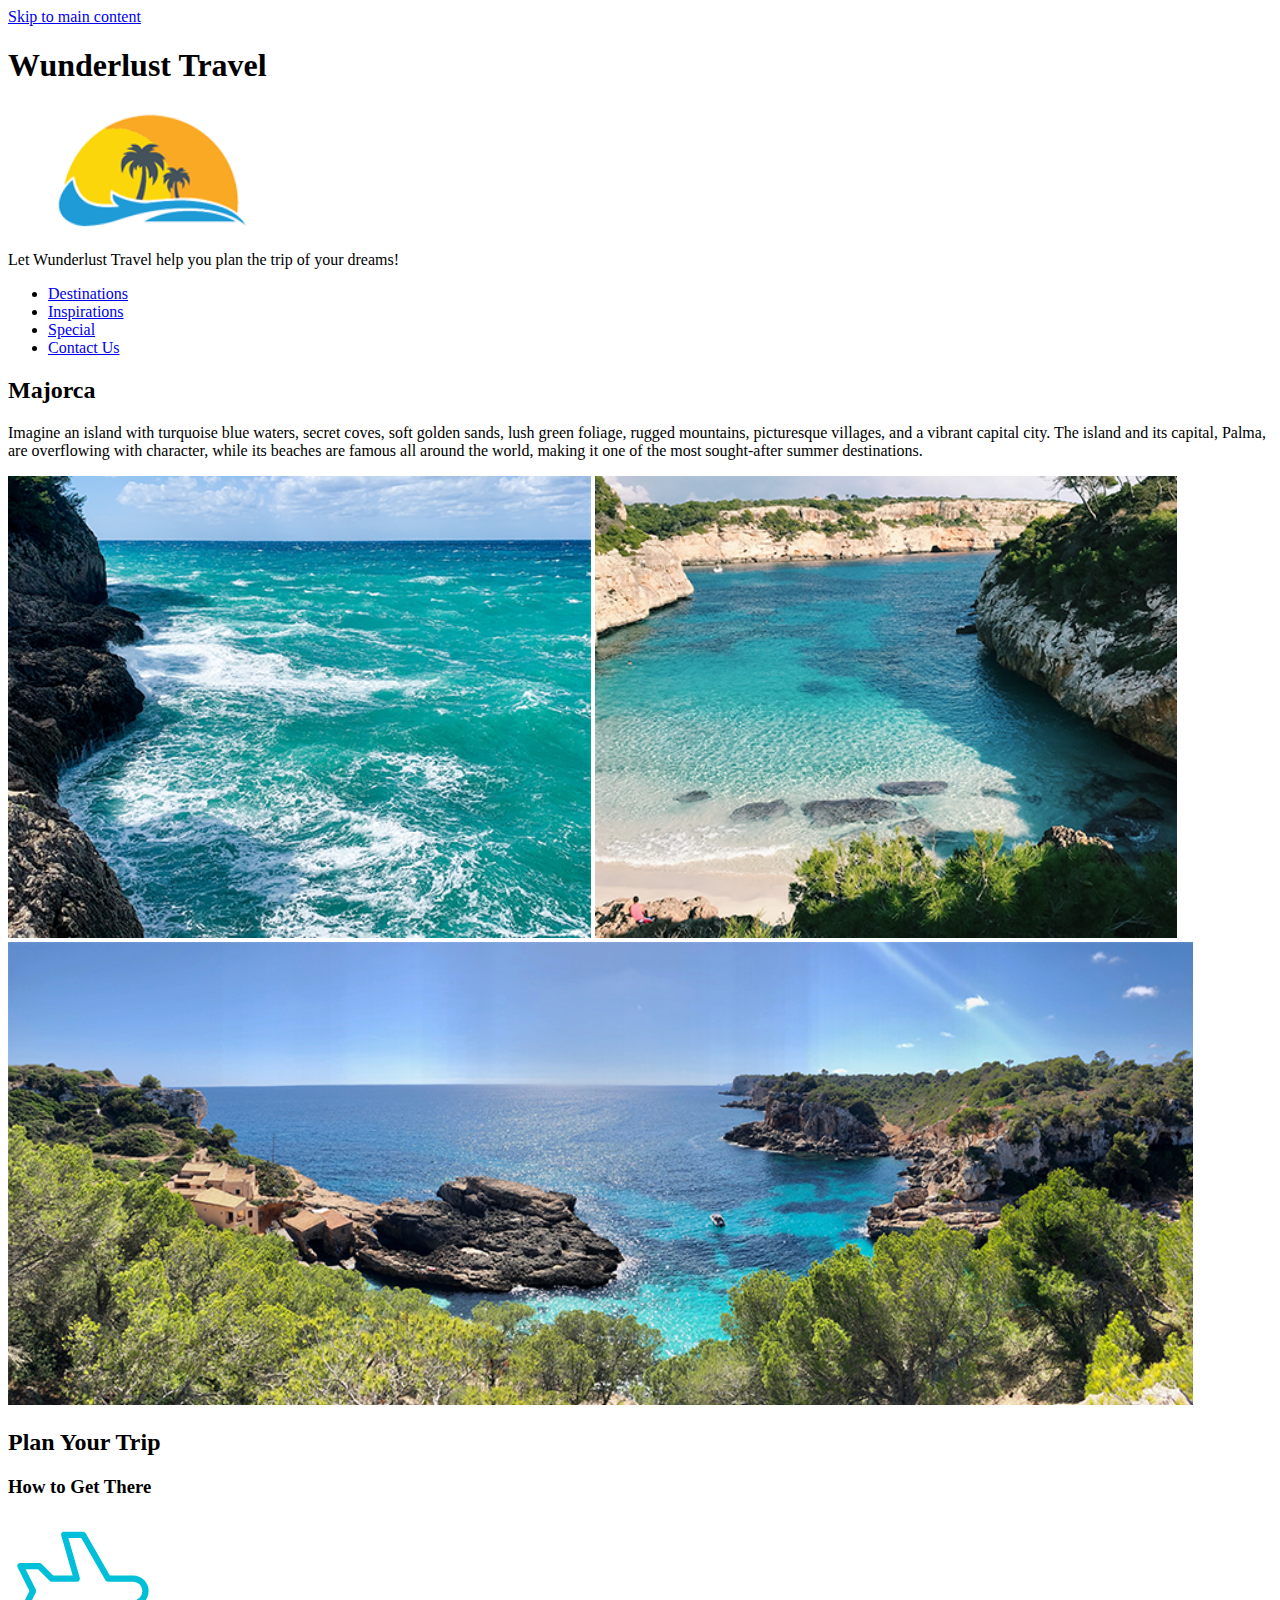
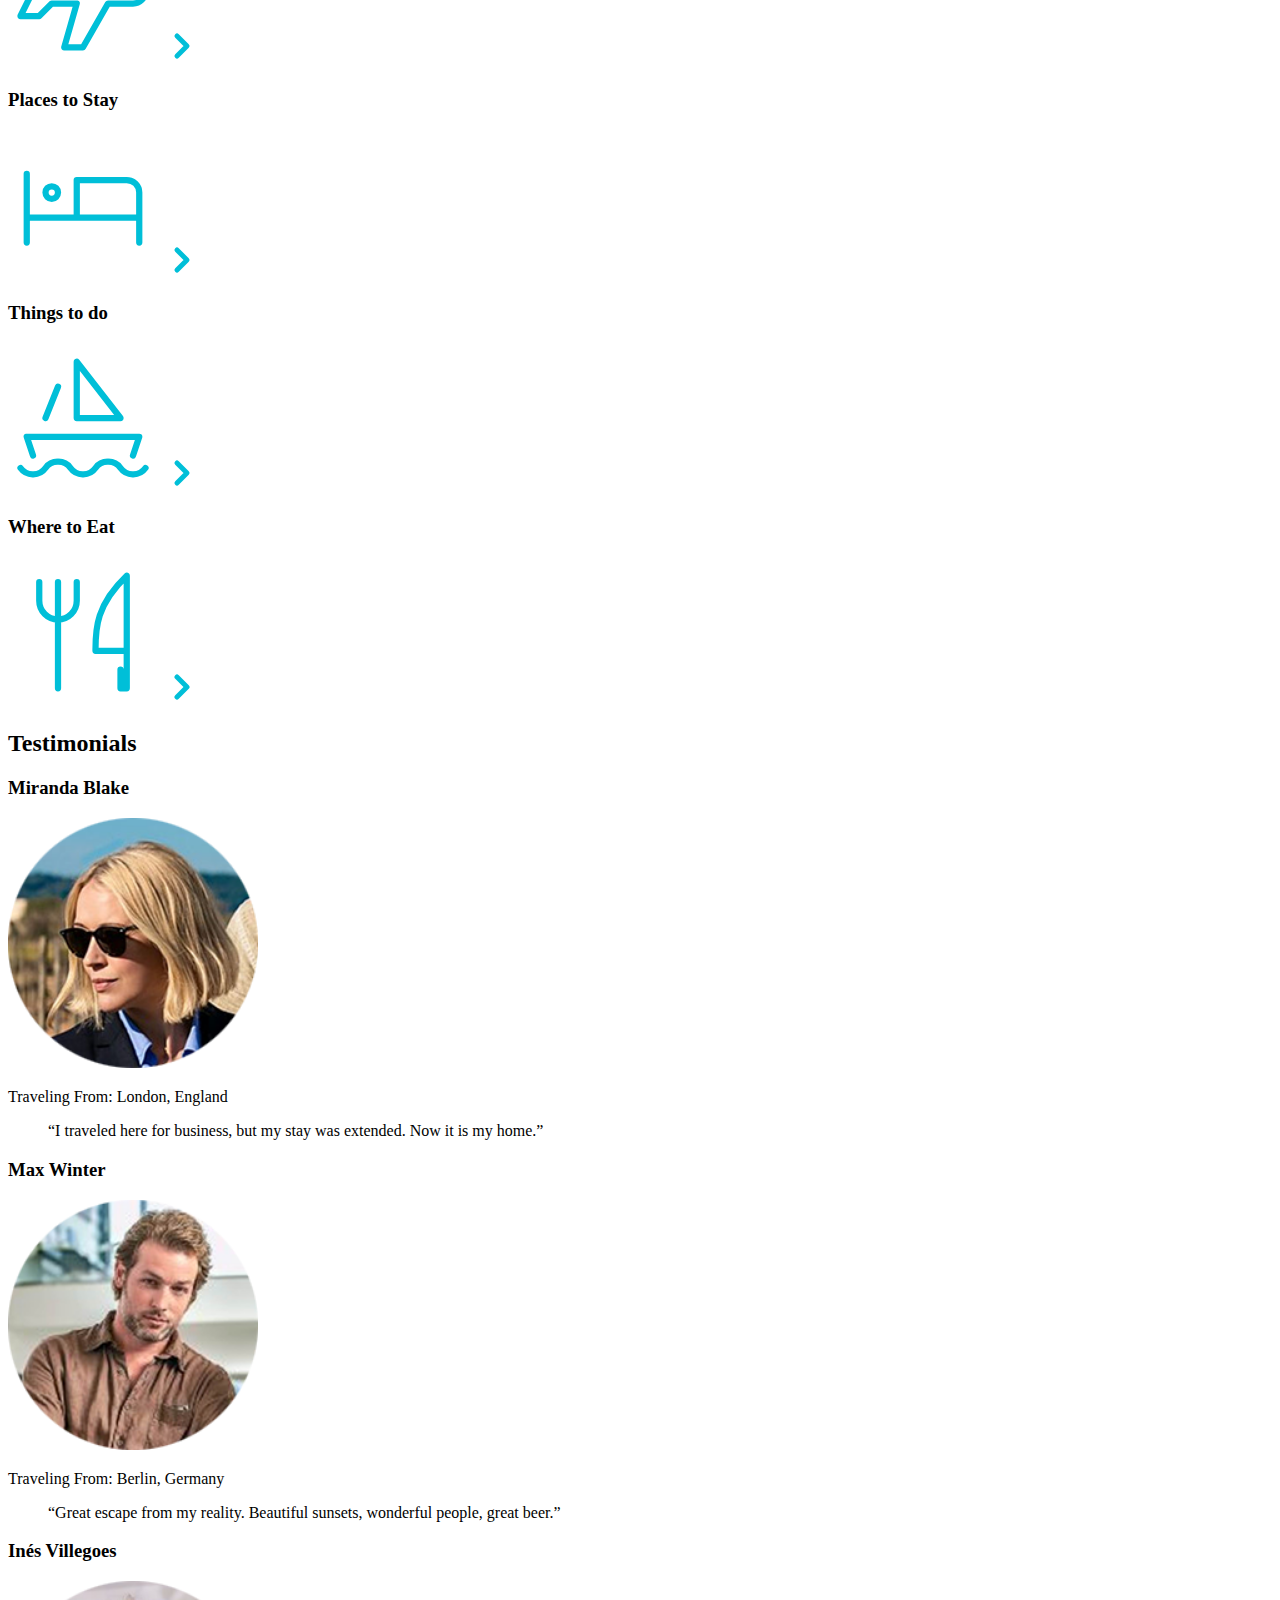
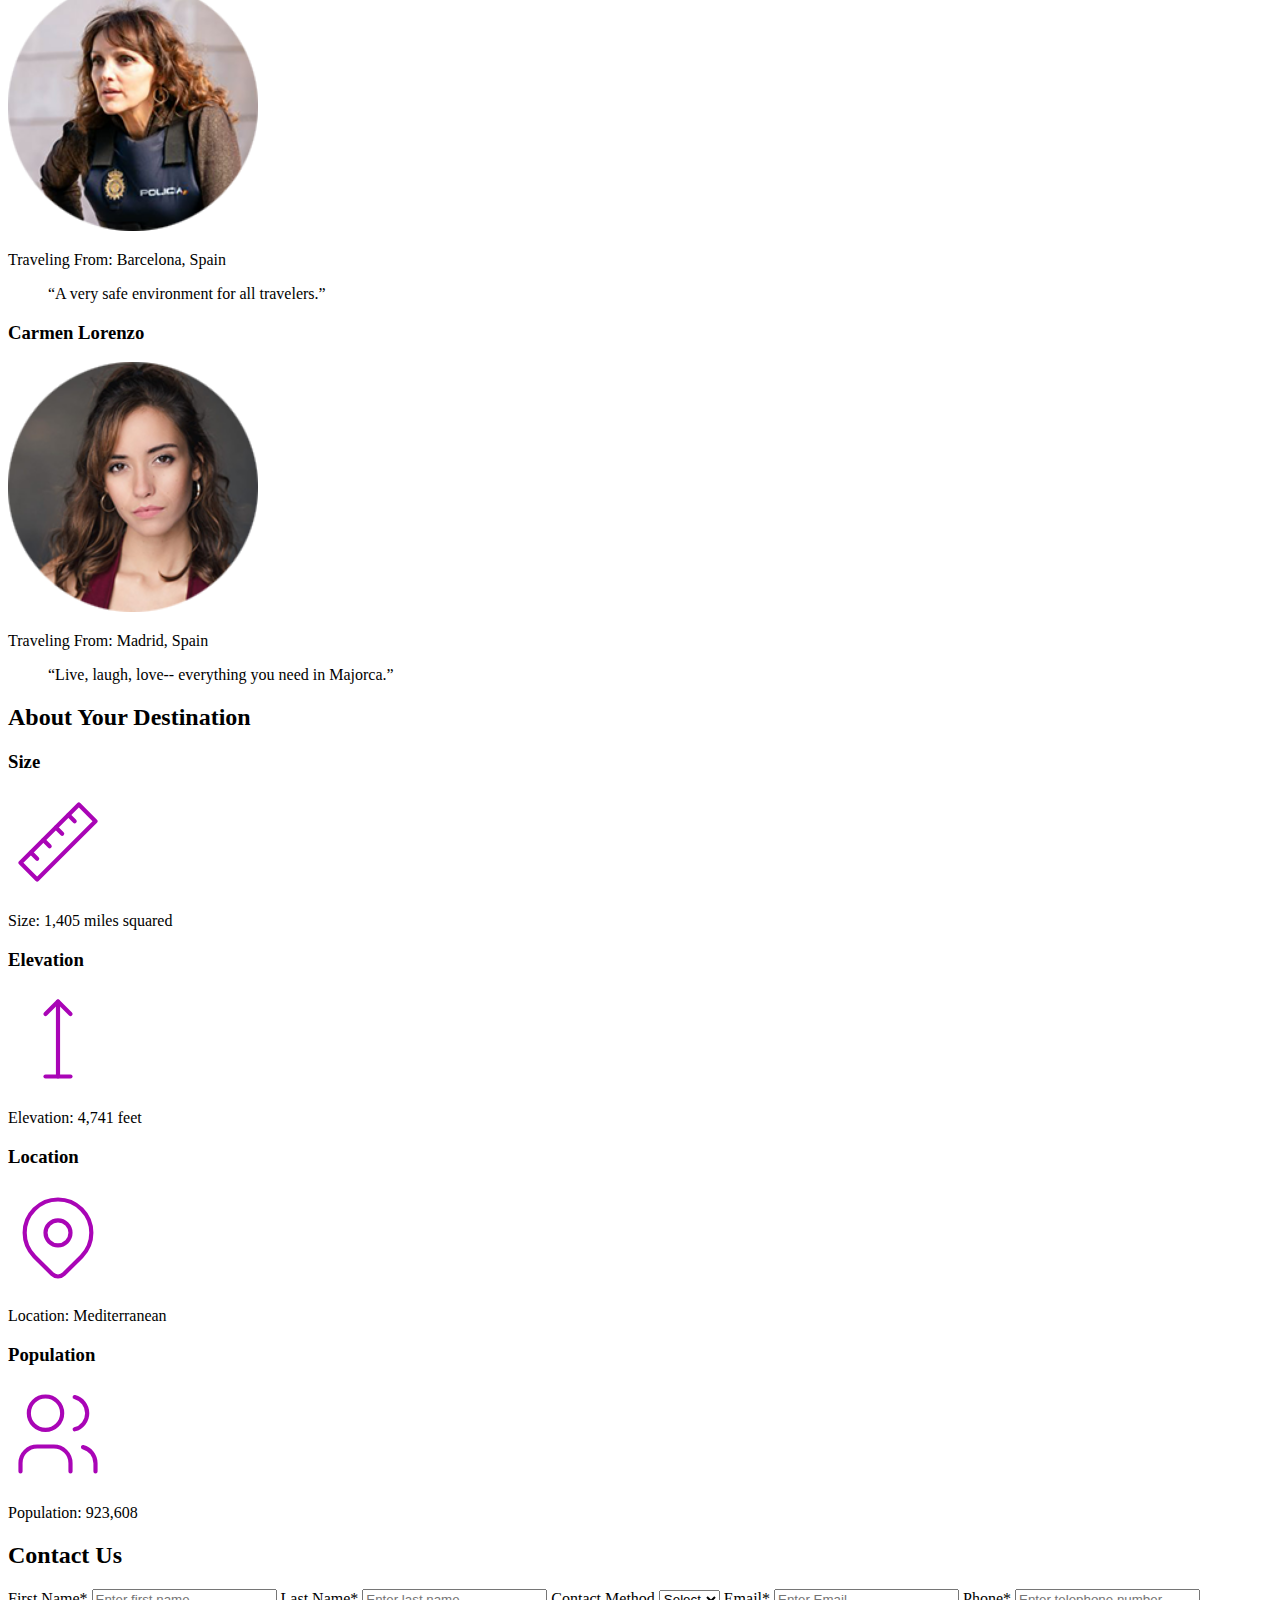
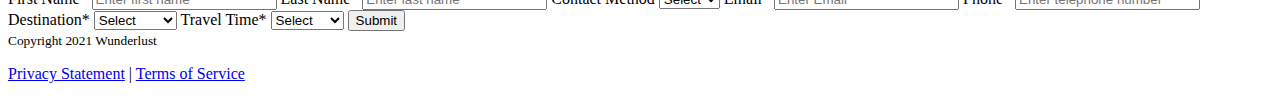
<file: index.html>
<!DOCTYPE html>
<html lang="en">

    <head>

        <meta charset="utf-8">
        <title>Wunderlust Travel</title>
        <meta name="author" content="Meaghan Porrello">
        <meta name="description" content="Wunderlust Travel">

    </head>

    <body>

        <a class="skip-to-content-link" href="#main">Skip to main content</a>

        <header>

        <h1>Wunderlust Travel</h1>
        
        <img
            srcset="images/logo-S.png 320w, images/logo-M.png 780w, images/logo-L.png 1024w"
            sizes="(min-width: 320px) 100vw, (min-width: 1024px) 50vw"
            src="images/logo-S.png"
            alt="Wunderlust logo, palm trees and wave in front of sun.">

        <p>Let Wunderlust Travel help you plan the trip of your dreams!</p>
    
            <nav>
                <ul>
                    <li><a href="#">Destinations</a></li>
                    <li><a href="#">Inspirations</a></li>
                    <li><a href="#">Special</a></li>
                    <li><a href="#">Contact Us</a></li>
                </ul>
            </nav>

        </header>
  
        <main id="main">

            <section id="Majorca">
                <h2>Majorca</h2>
                <p>Imagine an island with turquoise blue waters, secret coves, soft golden sands, lush green foliage, rugged mountains, picturesque villages, and a vibrant capital city. The island and its capital, Palma, are overflowing with character, while its beaches are famous all around the world, making it one of the most sought-after summer destinations.</p>
                <img
                srcset="images/majorca-waves-S.png 320w, images/majorca-waves-M.png 780w, images/majorca-waves-L.png 1024w"
                sizes="(min-width: 320px) 100vw, (min-width: 1024px) 50vw"
                src="images/majorca-waves-S.png"
                alt="Cliffs with waves crashing into them">
                
                <img
                srcset="images/majorca-beach-S.png 320w, images/majorca-beach-M.png 780w, images/majorca-beach-L.png 1024w"
                sizes="(min-width: 320px) 100vw, (min-width: 1024px) 50vw"
                src="images/majorca-beach-S.png"
                alt="Beach shore with clear blue water surrounded by cliffs">

                <img
                srcset="images/majorca-cove-S.png 320w, images/majorca-cove-M.png 780w, images/majorca-cove-L.png 1024w"
                sizes="(min-width: 320px) 100vw, (min-width: 1024px) 50vw"
                src="images/majorca-cove-S.png"
                alt="COve surrounded by cliffs">
            </section>

            <section id="plan">
                <h2>Plan Your Trip</h2>

                <h3>How to Get There</h3>

                <svg xmlns="http://www.w3.org/2000/svg" class="icon icon-tabler icon-tabler-plane" width="150" height="150" viewBox="0 0 24 24" stroke-width="1" stroke="#00bfd8" fill="none" stroke-linecap="round" stroke-linejoin="round">
                    <path stroke="none" d="M0 0h24v24H0z" fill="none"/>
                    <path d="M16 10h4a2 2 0 0 1 0 4h-4l-4 7h-3l2 -7h-4l-2 2h-3l2 -4l-2 -4h3l2 2h4l-2 -7h3z" />
                </svg>
                
                <a href="#" title="Search for flights"><svg xmlns="http://www.w3.org/2000/svg" class="icon icon-tabler icon-tabler-chevron-right" width="40" height="40" viewBox="0 0 24 24" stroke-width="3" stroke="#00bfd8" fill="none" stroke-linecap="round" stroke-linejoin="round">
                    <path stroke="none" d="M0 0h24v24H0z" fill="none"/>
                    <polyline points="9 6 15 12 9 18" />
                </svg></a>
                
                <h3>Places to Stay</h3>

                <svg xmlns="http://www.w3.org/2000/svg" class="icon icon-tabler icon-tabler-bed" width="150" height="150" viewBox="0 0 24 24" stroke-width="1" stroke="#00bfd8" fill="none" stroke-linecap="round" stroke-linejoin="round">
                    <path stroke="none" d="M0 0h24v24H0z" fill="none"/>
                    <path d="M3 7v11m0 -4h18m0 4v-8a2 2 0 0 0 -2 -2h-8v6" />
                    <circle cx="7" cy="10" r="1" />
                </svg>

                <a href="#" title="Search for Hotels"><svg xmlns="http://www.w3.org/2000/svg" class="icon icon-tabler icon-tabler-chevron-right" width="40" height="40" viewBox="0 0 24 24" stroke-width="3" stroke="#00bfd8" fill="none" stroke-linecap="round" stroke-linejoin="round">
                    <path stroke="none" d="M0 0h24v24H0z" fill="none"/>
                    <polyline points="9 6 15 12 9 18" />
                </svg></a>

                <h3>Things to do</h3>

                <svg xmlns="http://www.w3.org/2000/svg" class="icon icon-tabler icon-tabler-sailboat" width="150" height="150" viewBox="0 0 24 24" stroke-width="1" stroke="#00bfd8" fill="none" stroke-linecap="round" stroke-linejoin="round">
                    <path stroke="none" d="M0 0h24v24H0z" fill="none"/>
                    <path d="M2 20a2.4 2.4 0 0 0 2 1a2.4 2.4 0 0 0 2 -1a2.4 2.4 0 0 1 2 -1a2.4 2.4 0 0 1 2 1a2.4 2.4 0 0 0 2 1a2.4 2.4 0 0 0 2 -1a2.4 2.4 0 0 1 2 -1a2.4 2.4 0 0 1 2 1a2.4 2.4 0 0 0 2 1a2.4 2.4 0 0 0 2 -1" />
                    <path d="M4 18l-1 -3h18l-1 3" />
                    <path d="M11 12h7l-7 -9v9" />
                    <line x1="8" y1="7" x2="6" y2="12" />
                </svg>

                <a href="#" title="Search for Activities"><svg xmlns="http://www.w3.org/2000/svg" class="icon icon-tabler icon-tabler-chevron-right" width="40" height="40" viewBox="0 0 24 24" stroke-width="3" stroke="#00bfd8" fill="none" stroke-linecap="round" stroke-linejoin="round">
                    <path stroke="none" d="M0 0h24v24H0z" fill="none"/>
                    <polyline points="9 6 15 12 9 18" />
                </svg></a>
                
                <h3>Where to Eat</h3>

                <svg xmlns="http://www.w3.org/2000/svg" class="icon icon-tabler icon-tabler-tools-kitchen-2" width="150" height="150" viewBox="0 0 24 24" stroke-width="1" stroke="#00bfd8" fill="none" stroke-linecap="round" stroke-linejoin="round">
                    <path stroke="none" d="M0 0h24v24H0z" fill="none"/>
                    <path d="M19 3v12h-5c-.023 -3.681 .184 -7.406 5 -12zm0 12v6h-1v-3m-10 -14v17m-3 -17v3a3 3 0 1 0 6 0v-3" />
                </svg>

                <a href="#" title="Search for Restaurants"><svg xmlns="http://www.w3.org/2000/svg" class="icon icon-tabler icon-tabler-chevron-right" width="40" height="40" viewBox="0 0 24 24" stroke-width="3" stroke="#00bfd8" fill="none" stroke-linecap="round" stroke-linejoin="round">
                    <path stroke="none" d="M0 0h24v24H0z" fill="none"/>
                    <polyline points="9 6 15 12 9 18" />
                </svg></a>
            </section>

            <section id="testimonials">

                <h2>Testimonials</h2>

                <article>
                    <h3>Miranda Blake</h3>
                    <img
                    srcset="images/miranda-blake-S.png 320w, images/miranda-blake-M.png 780w, images/miranda-blake-L.png 1024w"
                    sizes="(min-width: 320px) 100vw, (min-width: 1024px) 50vw"
                    src="images/miranda-blake-S.png"
                    alt="Miranda Blake headshot">
                    <p>Traveling From: London, England</p>
                    <blockquote>“I traveled here for business, but my stay was extended. Now it is my home.”</blockquote>
                </article>

                <article>
                    <h3>Max Winter</h3>
                    <img
                    srcset="images/max-winter-S.png 320w, images/max-winter-M.png 780w, images/max-winter-L.png 1024w"
                    sizes="(min-width: 320px) 100vw, (min-width: 1024px) 50vw"
                    src="images/max-winter-S.png"
                    alt="Max Winter headshot">
                    <p>Traveling From: Berlin, Germany</p>
                    <blockquote>“Great escape from my reality. Beautiful sunsets, wonderful people, great beer.”</blockquote>
                </article>

                <article>
                    <h3>Inés Villegoes</h3>
                    <img
                    srcset="images/ines-villegoes-S.png 320w, images/ines-villegoes-M.png 780w, images/ines-villegoes-L.png 1024w"
                    sizes="(min-width: 320px) 100vw, (min-width: 1024px) 50vw"
                    src="images/ines-villegoes-S.png"
                    alt="Inés Villegoes headshot">
                    <p>Traveling From: Barcelona, Spain</p>
                    <blockquote>“A very safe environment for all travelers.”</blockquote>
                </article>
                
                <article>
                    <h3>Carmen Lorenzo</h3>
                    <img
                    srcset="images/carmen-lorenzo-S.png 320w, images/carmen-lorenzo-M.png 780w, images/carmen-lorenzo-L.png 1024w"
                    sizes="(min-width: 320px) 100vw, (min-width: 1024px) 50vw"
                    src="images/carmen-lorenzo-S.png"
                    alt="Carmen Lorenzo headshot">
                    <p>Traveling From: Madrid, Spain</p>
                    <blockquote>“Live, laugh, love-- everything you need in Majorca.”</blockquote>
                </article>
            </section>

            <section>
                <h2>About Your Destination</h2>
            
                <section>
                    <h3>Size</h3>
                    <svg xmlns="http://www.w3.org/2000/svg" class="icon icon-tabler icon-tabler-ruler-2" width="100" height="100" viewBox="0 0 24 24" stroke-width="1" stroke="#a905b6" fill="none" stroke-linecap="round" stroke-linejoin="round">
                        <path stroke="none" d="M0 0h24v24H0z" fill="none"/>
                        <path d="M17 3l4 4l-14 14l-4 -4z" />
                        <path d="M16 7l-1.5 -1.5" />
                        <path d="M13 10l-1.5 -1.5" />
                        <path d="M10 13l-1.5 -1.5" />
                        <path d="M7 16l-1.5 -1.5" />
                    </svg>
                    <p>Size: 1,405 miles squared</p>
                </section>
            
                <section>
                    <h3>Elevation</h3>
                    <svg xmlns="http://www.w3.org/2000/svg" class="icon icon-tabler icon-tabler-arrow-top-bar" width="100" height="100" viewBox="0 0 24 24" stroke-width="1" stroke="#a905b6" fill="none" stroke-linecap="round" stroke-linejoin="round">
                        <path stroke="none" d="M0 0h24v24H0z" fill="none"/>
                        <line x1="12" y1="21" x2="12" y2="3" />
                        <path d="M15 6l-3 -3l-3 3" />
                        <line x1="9" y1="21" x2="15" y2="21" />
                    </svg>
                    <p>Elevation: 4,741 feet</p>
                </section>
            
                <section>
                    <h3>Location</h3>
                    <svg xmlns="http://www.w3.org/2000/svg" class="icon icon-tabler icon-tabler-map-pin" width="100" height="100" viewBox="0 0 24 24" stroke-width="1" stroke="#a905b6" fill="none" stroke-linecap="round" stroke-linejoin="round">
                        <path stroke="none" d="M0 0h24v24H0z" fill="none"/>
                        <circle cx="12" cy="11" r="3" />
                        <path d="M17.657 16.657l-4.243 4.243a2 2 0 0 1 -2.827 0l-4.244 -4.243a8 8 0 1 1 11.314 0z" />
                    </svg>
                    <p>Location: Mediterranean</p>
                </section>
            
                <section>
                    <h3>Population</h3>
                    <svg xmlns="http://www.w3.org/2000/svg" class="icon icon-tabler icon-tabler-users" width="100" height="100" viewBox="0 0 24 24" stroke-width="1" stroke="#a905b6" fill="none" stroke-linecap="round" stroke-linejoin="round">
                        <path stroke="none" d="M0 0h24v24H0z" fill="none"/>
                        <circle cx="9" cy="7" r="4" />
                        <path d="M3 21v-2a4 4 0 0 1 4 -4h4a4 4 0 0 1 4 4v2" />
                        <path d="M16 3.13a4 4 0 0 1 0 7.75" />
                        <path d="M21 21v-2a4 4 0 0 0 -3 -3.85" />
                    </svg>
                    <p>Population: 923,608</p>
                </section>
            </section>

            <section>
                <h2>Contact Us</h2>
                <form action="https://wp.zybooks.com/form-viewer.php" method="POST" target="_blank">
                    <label for="first-name">First Name<span class="required">*</span></label>
                    <input type="text" name="first-name" id="first-name" placeholder="Enter first name" required>

                    <label for="last-name">Last Name<span class="required">*</span></label>
                    <input type="text" name="last-name" id="last-name" placeholder="Enter last name" required>

                    <label for="contact-method">Contact Method</label>
                    <select name="contact-method" id="contact-method">
                        <option value="select">Select</option>
                        <option value="email">Email</option>
                        <option value="text">Text</option>
                        <option value="phone">Phone</option>
                    </select>

                    <label for="my-email">Email<span class="required">*</span></label>
                    <input type="email" name="my-email" id="my-email" placeholder="Enter Email" required>

                    <label for="my-phone">Phone<span class="required">*</span></label>
                    <input type="tel" name="my-phone" id="my-phone" placeholder="Enter telephone number" required>

                    <label for="destination">Destination<span class="required">*</span></label>
                    <select name="destination" id="destination">
                        <option value="select">Select</option>
                        <option value="barcelona">Barcelona</option>
                        <option value="granada">Granada</option>
                        <option value="ibiza">Ibiza</option>
                        <option value="madrid">Madrid</option>
                        <option value="majorca">Majorca</option>
                        <option value="seville">Seville</option>
                        <option value="tenerife">Tenerife</option>
                        <option value="valencia">Valencia</option>
                    </select>

                    <label for="travel-time">Travel Time<span class="required">*</span></label>
                    <select name="travel-time" id="travel-time">
                        <option value="select">Select</option>
                        <option value="fall">Fall</option>
                        <option value="winter">Winter</option>
                        <option value="spring">Spring</option>
                        <option value="summer">Summer</option>
                        <option value="flexible">Flexible</option>
                    </select>

                    <input type="submit" name="my-submit" id="my-submit" value="Submit">
                </form>
            </section>
        </main>

        <footer>
            <small>Copyright 2021 Wunderlust</small>
            <p><a href="#">Privacy Statement</a> | <a href="#">Terms of Service</a></p>
        </footer>
    </body>
</html>
</file>
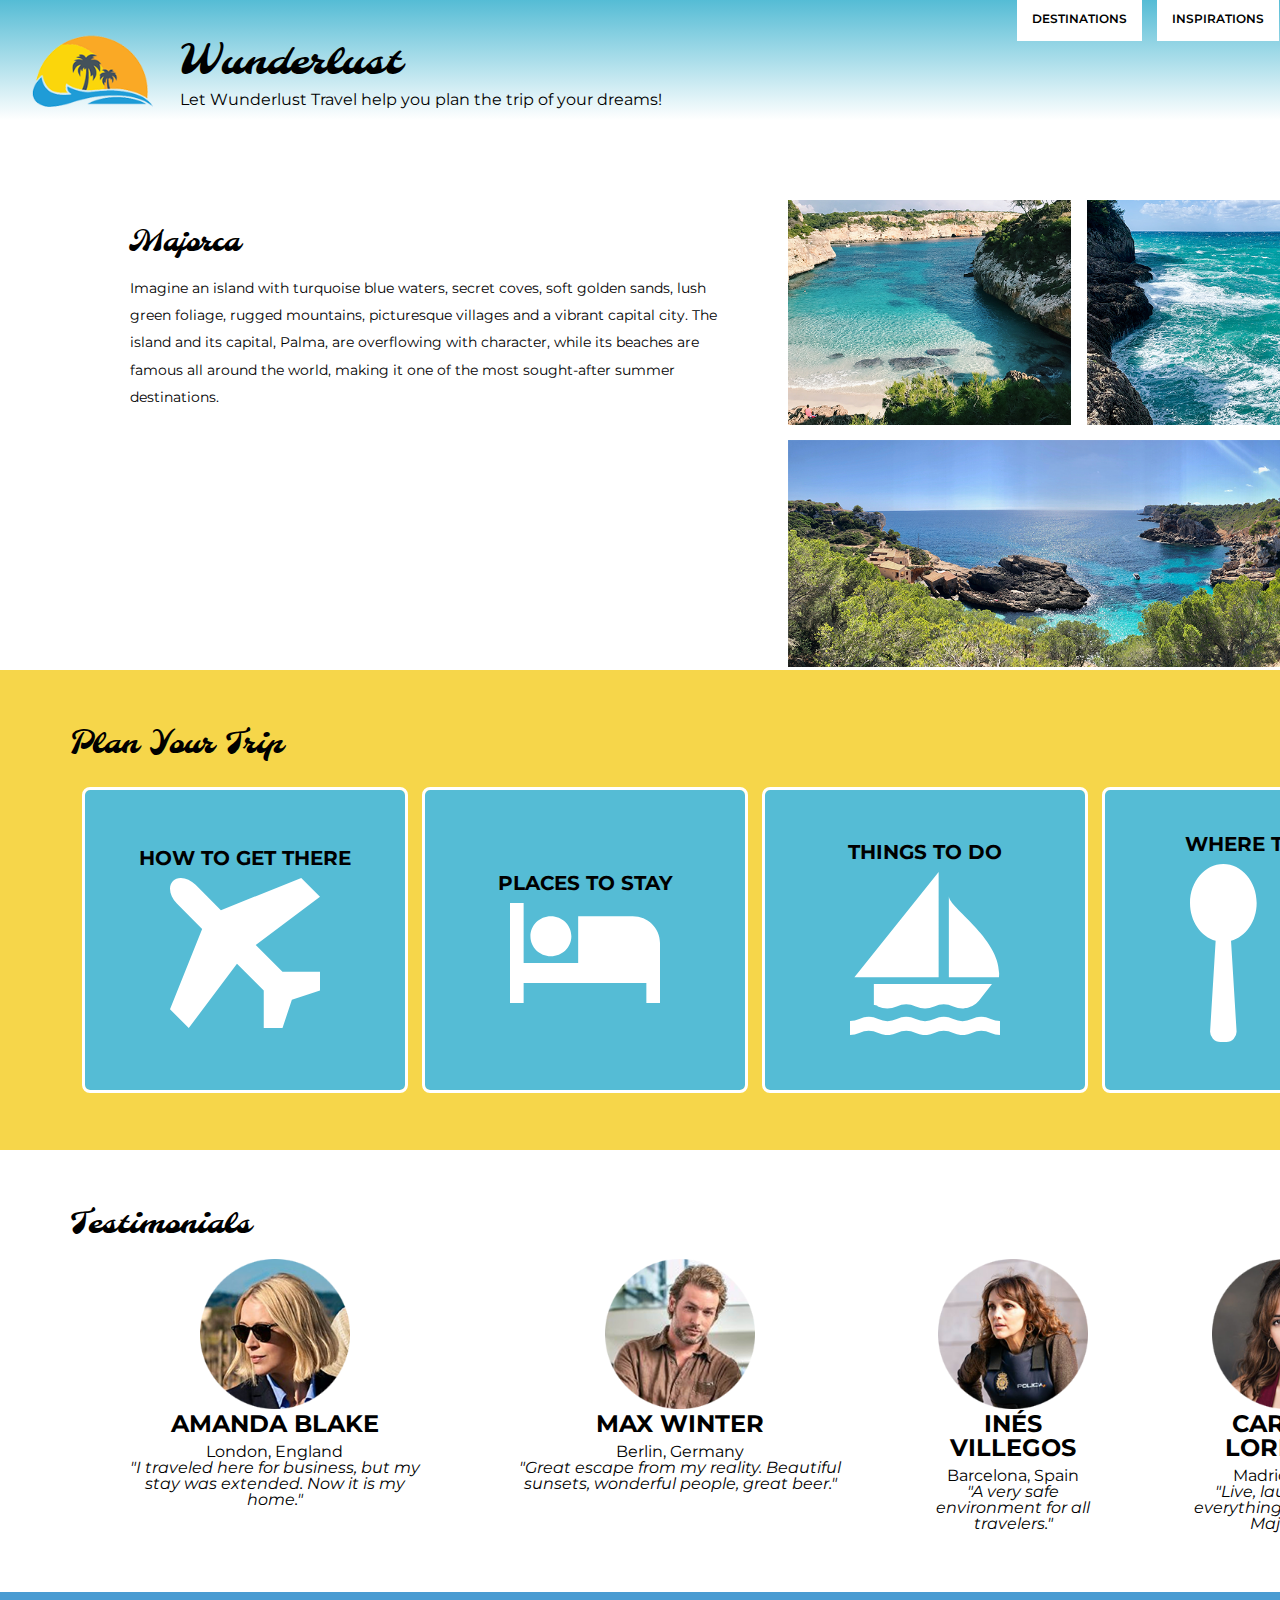
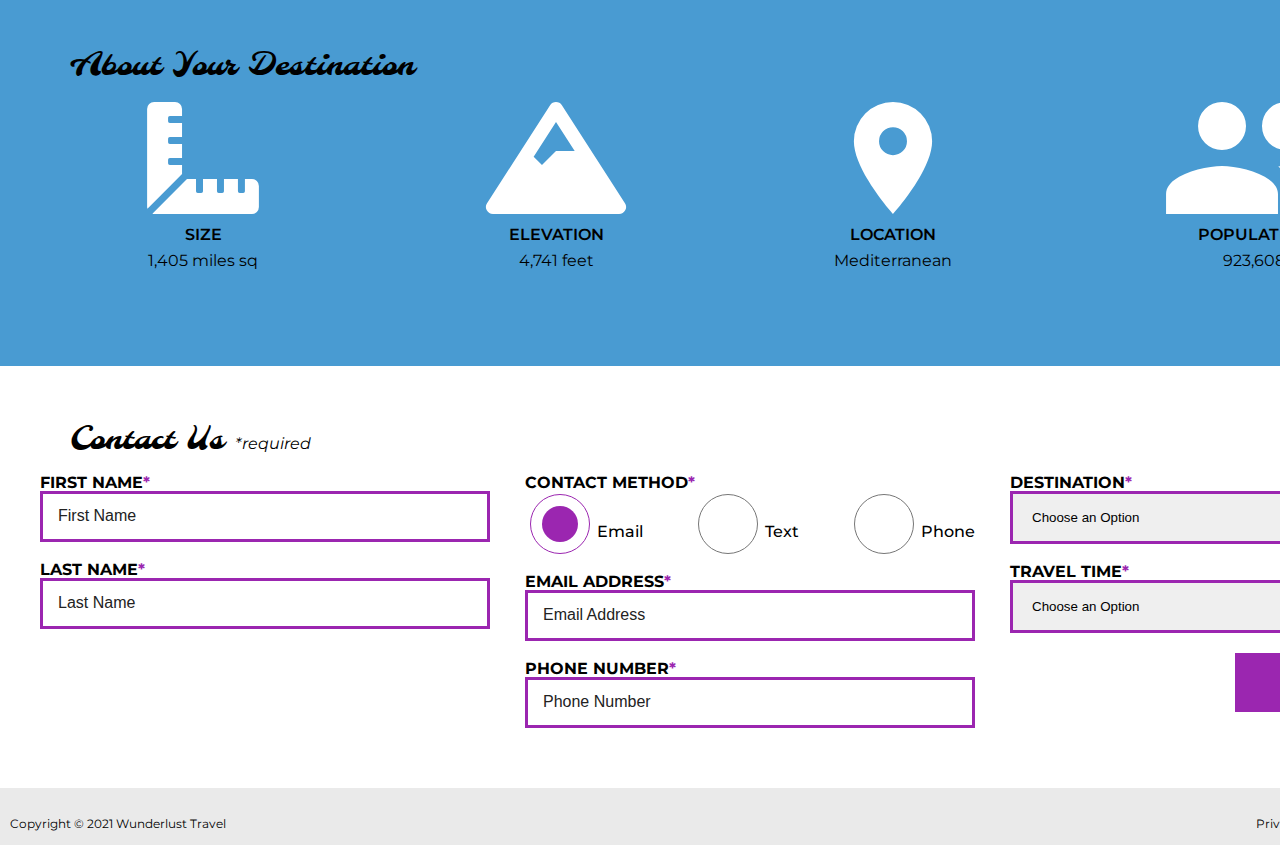
<file: wunderlust-majorca.html>
<!DOCTYPE html>
<html lang="en">
    <head>
        <meta charset="utf-8">
        <meta name="viewport" content="width=device-width, initial-scale=1">
        <meta name="author" content="Jessica Barnett, Christina Carrasquilla">
        <meta name="description" content="Let Wunderlust Travel take you to beautiful Majorca this year! Majorca is a beautiful island and offers beauty and fun to its visitors">
        <meta name="keywords" content="travel, majorca, beach, island, vacation, destination, getaway, restaurants in majorca, entertainment in majorca, testimonials from visitors">
        <title>Wunderlust Travel</title>
        <meta name="robots" content="index,follow">

        <!-- ~~~~~~~~~~ TWITTER CARD TAGS ~~~~~~~~~~ -->
        <meta name="twitter:card" content="summary_large_image">
        <meta name="twitter:site" content="@wunderlusttravel">
        <meta name="twitter:creator" content="@wunderlusttravel">
        <meta name="twitter:title" content="Wunderlust Travel: Majorca">
        <meta name="twitter:description" content="Let Wunderlust Travel take you to beautiful Majorca this year! Majorca is a beautiful island and offers beauty and fun to its visitors">
        <meta name="twitter:image" content="https://wunderlusttravel.com/images/majorca-cove.png">

        <!-- ~~~~~~~~~~ OPEN GRAPH META TAGS ~~~~~~~~~~ -->
        <meta property="og:title" content="See Majorca with Wunderlust Travel">
        <meta property="og:type" content="website">
        <meta property="og:image" content="https://wunderlusttravel.com/images/majorca-cove.png">
        <meta property="og:url" content="https://wunderlusttravel.com/majorca">
        <meta property="og:description" content="Let Wunderlust Travel take you to beautiful Majorca this year! Majorca is a beautiful island and offers beauty and fun to its visitors">
        <!-- ~~~~~~~~~~FAVICON ~~~~~~~~~~ -->
        <link rel="shortcut icon" href="images/favicon.png">

        <!-- ~~~~~~~~~~ GOOGLE FONTS ~~~~~~~~~~ -->
        <link rel="preconnect" href="https://fonts.googleapis.com">
        <link rel="preconnect" href="https://fonts.gstatic.com" crossorigin>
        <link href="https://fonts.googleapis.com/css2?family=Molle:ital@1&family=Montserrat:wght@400;600&display=swap" rel="stylesheet">
        <link href="styles.css" rel="stylesheet">
    </head>
    <body>
        <a id="skip" href="#main-content">Skip to Main Content</a>
        <!-- styling skip links: https://webaim.org/techniques/css/invisiblecontent/ -->
        <header>
            <a href="index.html" id="logo"><img src="images/logo.png" alt="The Wunderlust logo shows blue waves and the outline of two palm trees against an orange sun"></a>
            <h1>Wunderlust</h1>
			<p>Let Wunderlust Travel help you plan the trip of your dreams!</p>			
            <nav>
                <div id="menu-toggle">
                    <!-- responsive menu code from (with changes made to match mockups): https://css-tricks.com/three-css-alternatives-to-javascript-navigation/ -->
                    <h2 class="sr-only">Main Navigation</h2>
                    <!-- hidden but accessible headings from: https://webaim.org/techniques/css/invisiblecontent/ -->
                    <input name="toggle" id="toggle" type="checkbox">
                    <label for="toggle">Menu</label>
                    <ul>
                        <li class="active"><a href="#">Destinations</a></li>
                        <li><a href="#">Inspirations</a></li>
                        <li><a href="#">Special</a></li>
                        <li><a href="#">Contact Us</a></li>
                    </ul>
                </div>
            </nav>
        </header>
        <main id="main-content">
            <article>
                <div id="intro">  
                    <h2>Majorca</h2>
                    <p>Imagine an island with turquoise blue waters, secret coves, soft golden sands, lush green foliage, rugged mountains, picturesque villages and a vibrant capital city. The island and its capital, Palma, are overflowing with character, while its beaches are famous all around the world, making it one of the most sought-after summer destinations.</p>
                    <div id="img-grid">
                        <img src="images/majorca-waves.png" alt="Turquoise blue waters with white wave caps crashing against a rock cliff">
                        <img src="images/majorca-beach.png" alt="A calm cove with turquoise waters calmly lapping at a light sand beach">
                        <picture>
                            <source srcset="images/majorca-cove-small.png"
                                media="(max-width: 500px)">
                            <img src="images/majorca-cove.png" alt="Deep blue water leading to the horizon with the island and trees in the foreground">
                        </picture>
                    </div>
                </div>  
                <section id="plan">
                    <h3>Plan Your Trip</h3>
                    <div>
                        <section>
                            <h4>How to Get There</h4>
                            <a href="#" title="Search for flights">
                                <img src="images/get.svg" alt="airplane icon">
                            </a>
                        </section>      
                        <section>
                            <h4>Places to Stay</h4>
                            <a href="#" title="Search for hotels">
                                <img src="images/stay.svg" alt="bed icon">
                            </a>
                        </section>
                        <section>
                            <h4>Things to Do</h4>
                            <a href="#" title="Search for Activities">
                                <img src="images/do.svg" alt="sailboat icon">
                            </a>                     
                        </section>    
                        <section>
                            <h4>Where to Eat</h4>
                            <a href="#" title="Search for Restaurants">
                                <img src="images/eat.svg" alt="fork and spoon icon">                         
                            </a>
                        </section>
                    </div>   
                </section>
                <section id="testimonials">
                    <h3>Testimonials</h3>
                    <div>
                        <section>
                            <img src="images/miranda-blake.png" alt="Miranda Blake has a blonde bob and is wearing dark sunglasses">
                            <h4>Amanda Blake</h4>
                            <p>London, England</p>
                            <q>I traveled here for business, but my stay was extended. Now it is my home.</q>
                        </section>
                        <section>
                            <img src="images/max-winter.png" alt="Max Winter has dark blonde hair and a trimmed beard and mustache">
                            <h4>Max Winter</h4>
                            <p>Berlin, Germany</p>
                            <q>Great escape from my reality. Beautiful sunsets, wonderful people, great beer.</q>
                        </section>
                        <section>
                            <img src="images/ines-villegoes.png" alt="Ines Villegos has shoulder-length, wavy, brown hair and is wearing a brown sweater"> 
                            <h4>Inés Villegos</h4> 
                            <p>Barcelona, Spain</p>
                            <q>A very safe environment for all travelers.</q>
                        </section>
                        <section>
                            <img src="images/carmen-lorenzo.png" alt="Carmen Lorenzo has long, dark brown hair and is wearing gold hoop earrings">
                            <h4>Carmen Lorenzo</h4> 
                            <p>Madrid, Spain</p>
                            <q>Live, laugh, love-- everything you need in Majorca.</q>
                        </section>
                    </div>
                </section>
                <section id="about">
                    <h3>About Your Destination</h3>
                    <div>
                        <section>
                            <img src="images/size.svg" alt="ruler icon">
                            <h4>Size</h4> 
                            <p>1,405 miles sq</p>
                        </section>
                        <section>
                            <img src="images/elevation.svg" alt="mountain icon">
                            <h4>Elevation</h4> 
                            <p>4,741 feet</p>
                        </section>
                        <section>
                            <img src="images/location.svg" alt="location pin icon">
                            <h4>Location</h4> 
                            <p>Mediterranean</p>
                        </section>
                        <section>
                            <img src="images/population.svg" alt="people icon">
                            <h4>Population</h4>
                            <p>923,608</p>
                        </section>
                    </div>  
                </section>
                <section id="contact">
                    <h3>Contact Us <span class="form-required">*required</span></h3>
                    <form method="post" action="https://wp.zybooks.com/form-viewer.php">
                        <div id="names">
                            <label for="fName">First Name<span class="required">*</span></label>
                            <input type="text" name="fName" id="fName" autocomplete="given-name" placeholder="First Name" required>
                            <!-- custom input styles from https://moderncss.dev/custom-css-styles-for-form-inputs-and-textareas/ -->
                            <label for="lName">Last Name<span class="required">*</span></label>
                            <input type="text" name="lName" id="lName" autocomplete="family-name" placeholder="Last Name" required>
                        </div>
                        <div id="nums">
                            <fieldset>
                                <legend>Contact Method<span class="required">*</span></legend>
                                <!-- custom radio button styles from https://moderncss.dev/pure-css-custom-styled-radio-buttons/ -->
                                <label for="prefEmail">
                                    <span class="radio-input">
                                        <input type="radio" name="contactPref" id="prefEmail" required checked>
                                        <span class="radio-control"></span>
                                    </span>
                                    <span class="radio-label">Email</span>
                                </label>
                                <label for="prefText">
                                    <span class="radio-input">
                                        <input type="radio" name="contactPref" id="prefText">
                                        <span class="radio-control"></span>
                                    </span>
                                    <span class="radio-label">Text</span>
                                </label>
                                <label for="prefPhone">
                                    <span class="radio-input">
                                        <input type="radio" name="contactPref" id="prefPhone">
                                        <span class="radio-control"></span>
                                    </span>
                                    <span class="radio-label">Phone</span>
                                </label>
                            </fieldset>
                            <label for="email">Email Address<span class="required">*</span></label>
                            <input type="email" name="email" id="email" autocomplete="email" placeholder="Email Address" required>
                            <label for="phone">Phone Number<span class="required">*</span></label>
                            <input type="tel" name="phone" id="phone" autocomplete="tel" placeholder="Phone Number" required>
                        </div>
                        <div id="selects">
                            <!-- custom select styles from: https://moderncss.dev/custom-select-styles-with-pure-css/ -->
                            <label for="destination">Destination<span class="required">*</span></label>
                            <div class="custom-select">
                                <select name="destination" id="destination" required>
                                    <option value="" disabled selected>Choose an Option</option>
                                    <option value="barcelona">Barcelona</option>
                                    <option value="granada">Granada</option>
                                    <option value="ibiza">Ibiza</option>
                                    <option value="madrid">Madrid</option>
                                    <option value="majora">Majora</option>
                                    <option value="seville">Seville</option>
                                    <option value="tenerife">Tenerife</option>
                                    <option value="valencia">Valencia</option>
                                </select>
                                <span class="focus"></span>
                            </div>  
                            <label for="travelTime">Travel Time<span class="required">*</span></label>
                            <div class="custom-select">
                                <select name="travelTime" id="travelTime" required>
                                    <option value="" disabled selected>Choose an Option</option>
                                    <option value="fall">Fall</option>
                                    <option value="winter">Winter</option>
                                    <option value="spring">Spring</option>
                                    <option value="summer">Summer</option>
                                    <option value="flexible">Flexible</option>
                                </select>
                                <span class="focus"></span>
                            </div> 
                            <input type="submit" name="mySubmit" id="mySubmit" value="Submit">
                        </div>
                    </form>
                </section>
            </article>
        </main>
        <footer>
            <p>Copyright &copy; 2021 Wunderlust Travel</p>
            <a href="#">Privacy Statement</a>
            <a href="#">Terms of Service</a>
        </footer>
    </body>
</html>
</file>
<file: styles.css>
/* Meaghan Porrello */
/* http://meyerweb.com/eric/tools/css/reset/ 
   v2.0 | 20110126
   License: none (public domain)
*/

@import url('https://fonts.googleapis.com/css2?family=Molle&family=Montserrat:ital,wght@0,100..900;1,100..900&display=swap');


html, body, div, span, applet, object, iframe,
h1, h2, h3, h4, h5, h6, p, blockquote, pre,
a, abbr, acronym, address, big, cite, code,
del, dfn, em, img, ins, kbd, q, s, samp,
small, strike, strong, sub, sup, tt, var,
b, u, i, center,
dl, dt, dd, ol, ul, li,
fieldset, form, label, legend,
table, caption, tbody, tfoot, thead, tr, th, td,
article, aside, canvas, details, embed, 
figure, figcaption, footer, header, hgroup, 
menu, nav, output, ruby, section, summary,
time, mark, audio, video {
	margin: 0;
	padding: 0;
	border: 0;
	font-size: 100%;
	font: inherit;
	vertical-align: baseline;
}
/* HTML5 display-role reset for older browsers */
article, aside, details, figcaption, figure, 
footer, header, hgroup, menu, nav, section {
	display: block;
}
body {
	line-height: 1;
}
ol, ul {
	list-style: none;
}
blockquote, q {
	quotes: none;
}
blockquote:before, blockquote:after,
q:before, q:after {
	content: '';
	content: none;
}
table {
	border-collapse: collapse;
	border-spacing: 0;
}

:root{
    --yellow: #f6d64a;
    --teal: #55bcd5;
    --purple: #9b26b0;
    --blue: #499bd2;
    --dk-gray: #222222;
    --lt-gray: #eaeaea;
    --white: #ffffff;
    --black: #000000;
  }
  
  #skip{
    position: absolute;
    left: -10000px;
    top: auto;
    width: 1px;
    height: 1px;
    overflow: hidden;
  }
   
  #skip:focus{
    position: static;
    width: auto;
    height: auto;
  }

  body{
    width: 320px;
    margin: 0 auto;
    position: relative;
    font-family: "Montserrat", sans-serif;
  }

  header{
    background: linear-gradient(to bottom, #55bcd5, #ffffff);
  }


  nav{
    background: var(--black);
    width: 320px;
}

/*menu*/
#toggle{
    display: none;
}

#logo img{
    width: 120px;
}

.sr-only{
    display: none;
}

label[for="toggle"]{
    font-family: "Montserrat", sans-serif;
    font-weight: 600;
    text-align: center;
    text-transform: uppercase;
    text-decoration: none;
    cursor: pointer;
    display: block;
    padding: 15px 20px;
    background-color: var(--dk-gray);
    color: white;
    width: 320px; 
    box-sizing: border-box; 
    text-align: center;
    position: absolute;
    top: 20px;
    right: 0;
}

#menu-toggle ul{
    width: 320px;
    display: none;
    background-color: var(--black);
    list-style-type: none;
    padding: 0;
    margin: 0;
    position: absolute; /* Take the ul out of the normal document flow */
    top: 66px; /* Position below the label or menu */
}

#toggle:checked + label + ul{
    display: block;
}

#menu-toggle ul li{
    margin: 0;
}


#menu-toggle ul li a{
    color: var(--black);
    font-family: "Montserrat", sans-serif;
    font-weight: 600;
    text-align: center;
    text-transform: uppercase;
    text-decoration: none;
    padding: 30px;
    display: block;
    background-color: var(--teal);
    margin-top: 1px;
    
}

#menu-toggle ul li a:hover{
    background-color: #ddd;
}

#toggle:not(:checked) + label{
    padding: 12px;
    right: 290px;
    top: 20px;
    width: 175px;
    text-align: center;
    color: var(--black);
    background-color: var(--yellow);
    position: absolute;
    top: 20px;
    right: 0;
}

/* header styles */
h1{
    font-family: "Molle", cursive;
    font-size: 2.5rem;
    margin: 30px 30px 0 30px;
}

header p{
    margin: 5px 30px 20px 30px;
    line-height: 1.5;
}

header img{
    margin-top: 10px;
}

/* main styles */
#intro h2{
    font-family: "Molle", cursive;
    font-size: 1.75rem;
    margin: 30px 30px 0 30px;
}

#intro p{
    margin: 5px 20px 30px 30px;
    font-size: .85rem;
    line-height: 2;
}

#img-grid {
    display: grid;
    grid-template-columns: 1fr;
    grid-row-gap: 1rem;
    justify-items: center;
}

#img-grid img{
    max-width: 100%;
    padding-bottom: 10px;
}

#img-grid picture img{
    width: 320px;
    height: 260px;
    object-fit: cover;
    object-position: 70% 15%;
}

/* plan styles */
#plan{ 
    background-color: var(--yellow);
}

#plan h3,
#testimonials h3,
#about h3,
#contact h3{
    font-family: "Molle", cursive;
    font-size: 1.85rem;
    padding: 20px 30px;
}

#plan div{
    display: flex;
    flex-direction: column;
    align-items: center;
}

#plan section{
    background-color: var(--teal);
    margin: 10px;
    width: 250px;
    height: 230px;
    outline: 3px solid var(--white);
    border-radius: 5px;
    text-align: center;
    display: flex;
    flex-direction: column;
    justify-content: center;
}

#plan section:hover{
    background-color: var(--purple);
}

#plan section img{
    width: 130px;
}

#plan h4{
    font-size: 20px;
    text-transform: uppercase;
    font-weight: bold;
    padding-bottom: 10px;
}

/* testimonials styles */
#testimonials div{
    display: flex;
    flex-direction: column;
}

#testimonials div section{
    text-align: center;
    padding: 0 40px 10px 40px;
}

#testimonials div section img{
    width: 70%;
}

#testimonials div section h4{
    text-transform: uppercase;
    font-weight: 700;
    font-size: 1.5rem;
}

#testimonials div section q{
    font-style: italic;
}

#testimonials div section q::before, 
#testimonials div section q::after{
    content: '"';
}

/* about styles */
#about{
    background-color: var(--blue);
}

#about div{
    display: grid;
    grid-template-columns: 1fr 1fr;
    grid-template-rows: 150px 150px;
    padding: 0 1.5rem;
    gap: 0.5rem;
}

#about div section{
    text-align: center;
}

#about div section h4{
    text-transform: uppercase;
    font-weight: 600;
    padding: 10px 0;

}

#about div section img{
    height: 50%;
}

/* form styles */
#contact form{
    display: flex;
    flex-direction: column;
    padding: 5px 20px;
}

#contact .form-required{
    font-family: "Montserrat", sans-serif;
    text-transform: lowercase;
    font-style: italic;
    font-size: 16px;
}

#contact .required, 
#mySubmit{
    color: var(--purple);
}

#contact label, 
legend{
    text-transform: uppercase;
    font-weight: bold;
}

#contact input, 
#selects select{
    border: 3px solid var(--purple);
    margin-bottom: 20px;
    padding: 15px;
}

#contact ::placeholder, 
#contact :disabled{
    color: var(--dk-gray);
    font-size: 1rem;
    font-weight: 100;
}

#names, 
#nums, 
#nums fieldset{
    display: flex;
    flex-direction: column;
}

#nums .radio-input{
    accent-color: var(--purple);
    vertical-align: middle;
}

#nums fieldset label{
    font-weight: 500;
    text-transform: none;
    cursor: pointer;
}

#prefEmail, 
#prefText, 
#prefPhone{
    width: 60px;
    height: 60px;
}

#selects select{
    width: 100%;
}

#mySubmit{
    background-color: var(--purple);
    width: 100%;
    color: var(--white);
    text-transform: uppercase;
    font-size: 1.25rem;
    font-weight: 700;
    cursor: pointer;
}

#mySubmit:hover,
#nums fieldset input[type="radio"]:hover,
#destination:hover,
#travelTime:hover{
    cursor: pointer;
}

#nums .radio-label{
    margin-bottom: 3000px;
}
   
/* footer styles */
footer{
    background-color: var(--lt-gray);
    text-align: center;
    display: grid;
    grid-template-rows: 1fr 1fr 1fr;
    gap: 1.5rem;
    padding: 10px;
    font-size: 12px;
}

footer a{
    text-decoration: none;
    color: var(--black);
}

@media (min-width: 768px){
    body{
        width: 550px;
      }

    #logo img{
        width: 185px;
        margin-top: 30px;
    }

    header{
        height: 220px;
    }

    nav{
        background: transparent;
    }

    #toggle:not(:checked) + label,
    label[for="toggle"]{
        display: none;
    }

    #menu-toggle ul{
        background: transparent;
        width: 550px; 
        display: grid;
        grid-template-columns: repeat(6, 1fr); 
        gap: 15px;
        font-size: 12px;
        margin: 0;
        position: relative;
        top: -100px;
        left: 0;
    }
    
    #menu-toggle ul li{
        display: flex; 
        align-items: center;
        justify-content: center;
    }
    
    #menu-toggle ul li a{
        display: block; 
        padding: 15px;
        background-color: var(--white);
        text-align: center; 
        width: 100%; 
        height: 100%; 
        box-sizing: border-box; 
        white-space: nowrap;
    }
    
    #menu-toggle ul li:nth-child(1){
        grid-column: 2; 
    }

    #menu-toggle ul li:nth-child(2){
        grid-column: 3; 
    }
    
    #menu-toggle ul li:nth-child(3){
        grid-column: 4;
    }
    
    #menu-toggle ul li:nth-child(4){
        grid-column: 5; 
    }
    
    #menu-toggle ul li a:hover{
        background-color: var(--yellow);
    }

    h1{
        position: relative;
        top: -100px;
        left: 150px;
    }

    header p{
        position: relative;
        top: -100px;
        left: 150px;
        margin-right: 150px;
    }

    #intro p{
        line-height: 1.35;
        margin-bottom: 5px;
    }


    #img-grid{
        margin: 0 30px 0 30px;
        grid-template-columns: 1fr 1fr;
        grid-template-rows: 1fr 1fr;
        grid-column-gap: 15px;
        grid-row-gap: 10px;;
    }

    #img-grid img{
        padding-bottom: 0;
    }

    #img-grid img[src*="waves"]{
        grid-column: 2;
        grid-row: 1;
    }

    #img-grid img[src*="beach"]{
        grid-column: 1;
        grid-row: 1;
    }

    #img-grid picture{
        grid-column: 1/ span 2;
    }

    #img-grid picture img{
        width: auto; 
        height: auto; 
        object-fit: contain; 
        object-position: center
    }

    #plan div, 
    #testimonials div{
        display: grid;
        grid-template-columns: 1fr 1fr;
        grid-template-rows: 1fr 1fr;
        padding: 0 25px 10px 35px;
    }

    #plan section{
        width: 220px;
        height: 180px;
    }

    #plan section img{
        width: 100px;
    }

    #testimonials h4{
        padding-bottom: .5rem;
    }

    #about div{
        display: flex;
        padding: 0;
        justify-content: space-around;
    }

    #about div section img{
        width: 70%;
    }

    #testimonials div section img{
        width: 90%;
    }

    #contact form{
        padding: 0;
    }

    #nums fieldset{
        flex-direction: row;
        justify-content: space-between;
    }

    #selects{
        display: flex;
        flex-direction: column;
    }

    #mySubmit{
        width: 50%;
        align-self: end;
    }

    footer{
        display: flex;
        padding: 30px 10px 15px 10px;
        justify-content: space-around;
    }

}

@media screen and (min-width: 1200px){
    body{
        width: 1500px;
      }

    #menu-toggle ul{
        top: -235px;
        left: 308%;
    }

    header{
        height: 120px;
    }
    
    #intro{
        display: grid;
        grid-template-columns: 1fr 1fr;
        grid-template-rows: 1fr;
        column-gap: 1rem;
        padding: 80px 100px 0 100px;
        justify-content: center;
    }

    #intro h2{
        grid-column: 1;
        grid-row: 1;
    }

    #intro p{
        grid-column: 1;
        grid-row: 1;
        padding-top: 70px;
        line-height: 2;
    }

    #plan section{
        width: 350px;
        height: 300px;
    }

    #plan section img{
        width: 150px;
    }


    #plan, 
    #testimonials, 
    #about, 
    #contact{
        padding: 40px;
    }

    #plan div, 
    #testimonials div{
        display: flex;
        flex-direction: row;
        justify-content: space-around;
    }

    #testimonials div section img{
        width: 150px;
    }

    #about div section img{
        width: 100%;
    }

    #contact form{
        flex-direction: row;
        justify-content: space-between;
    }

    #contact form div{
        width: 450px;
    }

    footer p{
        margin-right: auto;
    }
}
</file>
